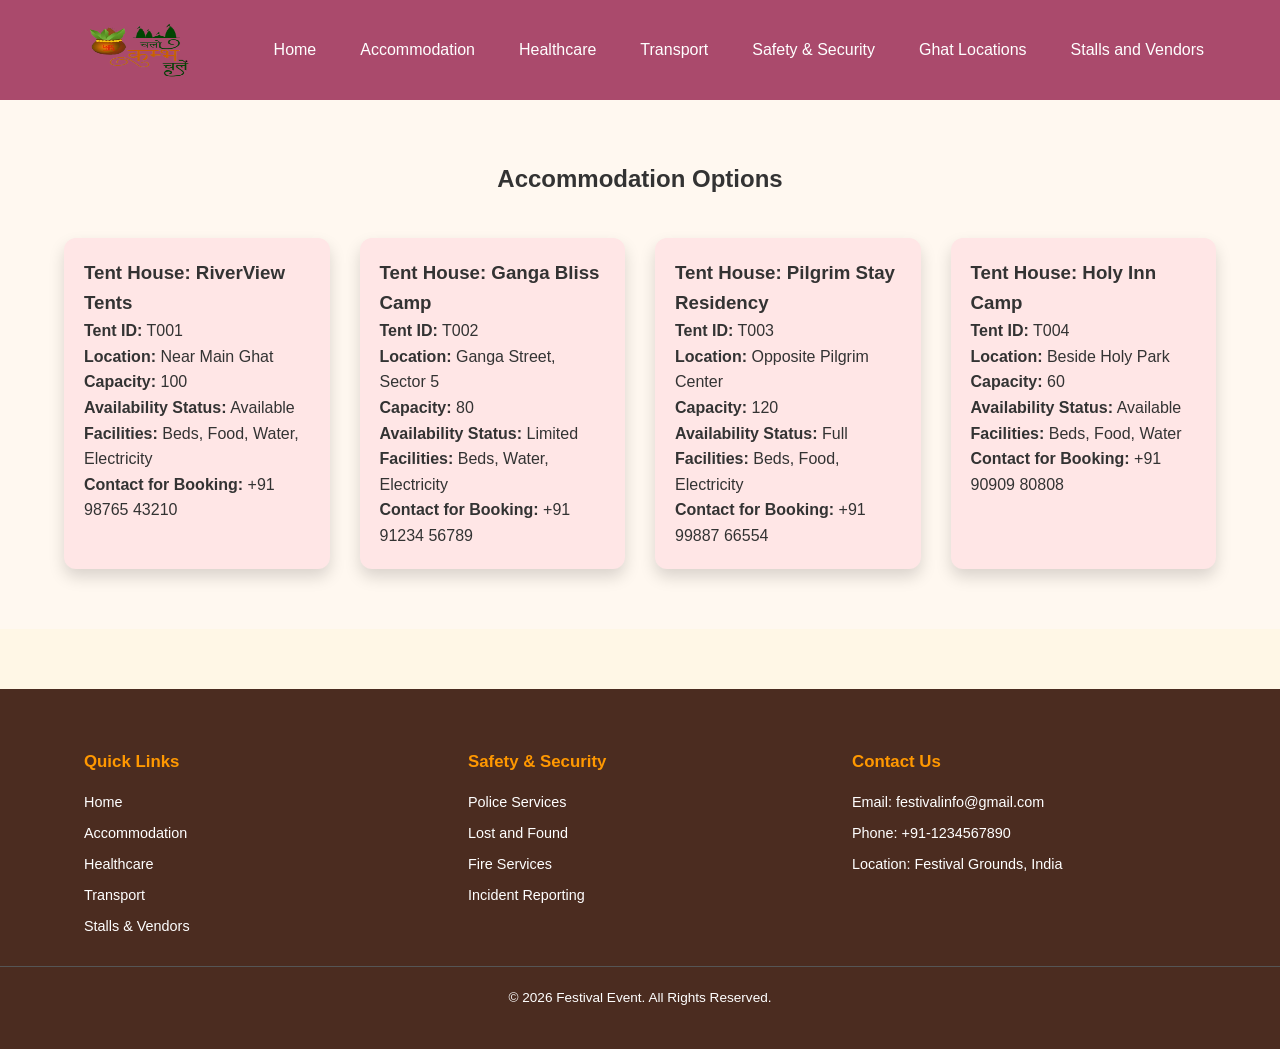
<file: templates/accomodation.html>
<!DOCTYPE html>
<html lang="en">
<head>
  <meta charset="UTF-8">
  <meta name="viewport" content="width=device-width, initial-scale=1">
  <title>Accommodation - Festival Event</title>
  <link rel="stylesheet" href="/static/styles.css">
</head>

<body>

<!-- Navbar -->
<header class="navbar">
  <div class="container nav-container">
    <div class="logo">
      <img src="/static/logo_withoutbg.png" alt="Festival Logo"> 
    </div>
    <nav>
      <ul class="nav-links">
        <li><a href="/index.html">Home</a></li>
        <li><a href="/accomodation.html" class="active">Accommodation</a></li>
        <li><a href="/healthcare.html">Healthcare</a></li>
        <li><a href="/transport.html">Transport</a></li>
        <li class="dropdown">
          <a href="#">Safety & Security</a>
          <ul class="dropdown-content">
            <li><a href="/police.html">Police Services</a></li>
            <li><a href="/lost_found.html">Lost and Found</a></li>
            <li><a href="/fire.html">Fire Services</a></li>
            <li><a href="/incident.html">Incident Reporting</a></li>
          </ul>
        </li>
        <li><a href="/index.html#ghats">Ghat Locations</a></li>
        <li><a href="/stall.html">Stalls and Vendors</a></li>
      </ul>
    </nav>
  </div>
</header>

<!-- Accommodation Section -->
<section class="accommodation-section">
  <div class="container">
    <h2>Accommodation Options</h2>
    <div class="accommodation-grid">

      <div class="accommodation-card">
        <h3 class="tent-title">Tent House: RiverView Tents</h3>
        <p><strong>Tent ID:</strong> T001</p>
        <p><strong>Location:</strong> Near Main Ghat</p>
        <p><strong>Capacity:</strong> 100</p>
        <p><strong>Availability Status:</strong> Available</p>
        <p><strong>Facilities:</strong> Beds, Food, Water, Electricity</p>
        <p><strong>Contact for Booking:</strong> +91 98765 43210</p>
      </div>

      <div class="accommodation-card">
        <h3 class="tent-title">Tent House: Ganga Bliss Camp</h3>
        <p><strong>Tent ID:</strong> T002</p>
        <p><strong>Location:</strong> Ganga Street, Sector 5</p>
        <p><strong>Capacity:</strong> 80</p>
        <p><strong>Availability Status:</strong> Limited</p>
        <p><strong>Facilities:</strong> Beds, Water, Electricity</p>
        <p><strong>Contact for Booking:</strong> +91 91234 56789</p>
      </div>

      <div class="accommodation-card">
        <h3 class="tent-title">Tent House: Pilgrim Stay Residency</h3>
        <p><strong>Tent ID:</strong> T003</p>
        <p><strong>Location:</strong> Opposite Pilgrim Center</p>
        <p><strong>Capacity:</strong> 120</p>
        <p><strong>Availability Status:</strong> Full</p>
        <p><strong>Facilities:</strong> Beds, Food, Electricity</p>
        <p><strong>Contact for Booking:</strong> +91 99887 66554</p>
      </div>

      <div class="accommodation-card">
        <h3 class="tent-title">Tent House: Holy Inn Camp</h3>
        <p><strong>Tent ID:</strong> T004</p>
        <p><strong>Location:</strong> Beside Holy Park</p>
        <p><strong>Capacity:</strong> 60</p>
        <p><strong>Availability Status:</strong> Available</p>
        <p><strong>Facilities:</strong> Beds, Food, Water</p>
        <p><strong>Contact for Booking:</strong> +91 90909 80808</p>
      </div>

    </div>
  </div>
</section>

<!-- Footer -->
<footer class="footer">
  <div class="container footer-container">
    <div class="footer-section">
      <h3>Quick Links</h3>
      <ul>
        <li><a href="/index.html">Home</a></li>
        <li><a href="/accomodation.html">Accommodation</a></li>
        <li><a href="/healthcare.html">Healthcare</a></li>
        <li><a href="/transport.html">Transport</a></li>
        <li><a href="/stall.html">Stalls & Vendors</a></li>
      </ul>
    </div>

    <div class="footer-section">
      <h3>Safety & Security</h3>
      <ul>
        <li><a href="/police.html">Police Services</a></li>
        <li><a href="/lost_found.html">Lost and Found</a></li>
        <li><a href="/fire.html">Fire Services</a></li>
        <li><a href="/incident.html">Incident Reporting</a></li>
      </ul>
    </div>

    <div class="footer-section">
      <h3>Contact Us</h3>
      <ul>
        <li>Email: festivalinfo@gmail.com</li>
        <li>Phone: +91-1234567890</li>
        <li>Location: Festival Grounds, India</li>
      </ul>
    </div>
  </div>

  <div class="footer-bottom">
    <p>&copy; 2026 Festival Event. All Rights Reserved.</p>
  </div>
</footer>

</body>
</html>
</file>
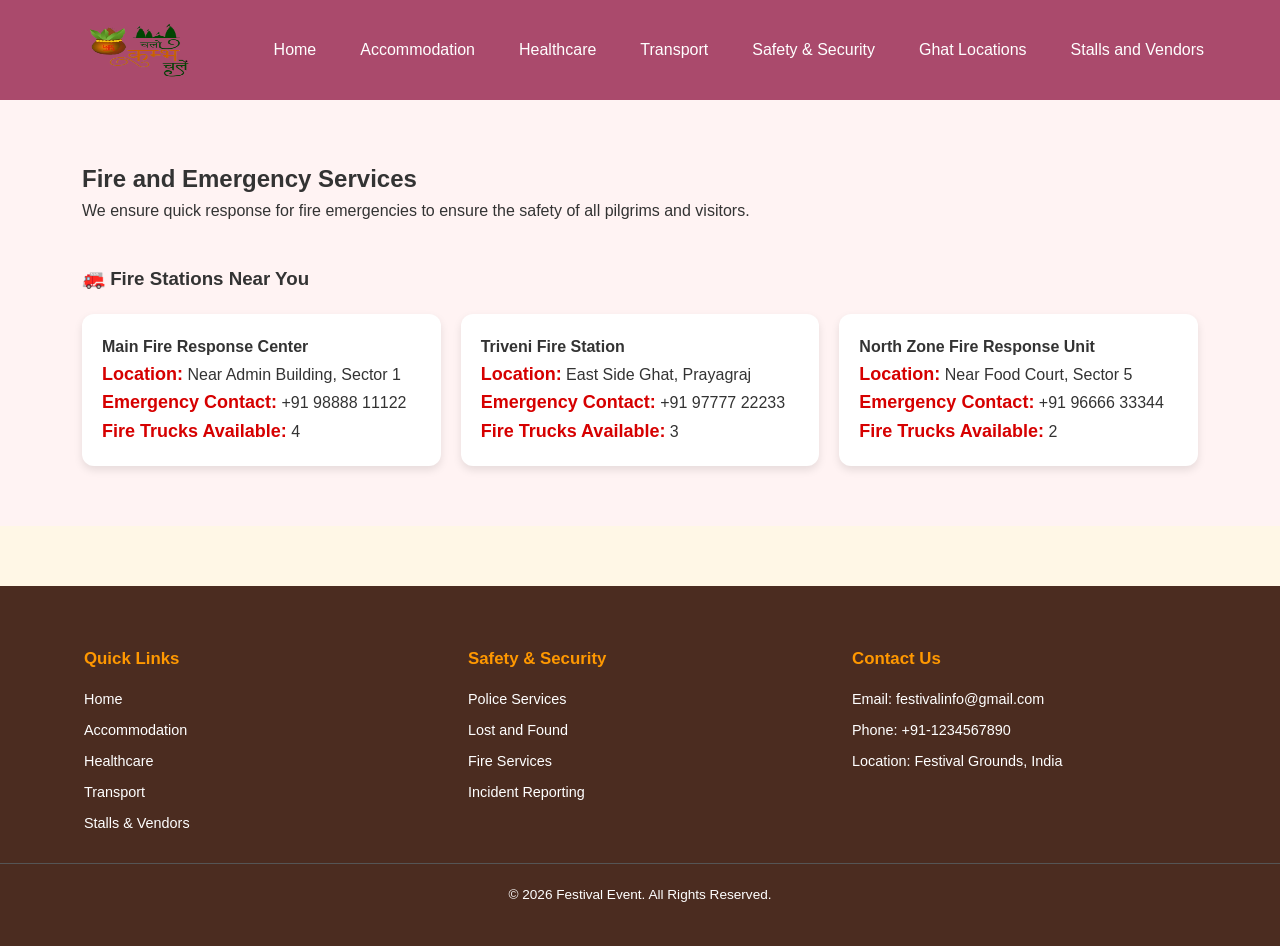
<file: templates/fire.html>
<!DOCTYPE html>
<html lang="en">
<head>
  <meta charset="UTF-8">
  <meta name="viewport" content="width=device-width, initial-scale=1">
  <title>Fire and Emergency Services</title>
  <link rel="stylesheet" href="/static/styles.css">
</head>

<body>

<!-- Navbar -->
<header class="navbar">
  <div class="container nav-container">
    <div class="logo">
      <img src="/static/logo_withoutbg.png" alt="Festival Logo"> 
    </div>
    <nav>
      <ul class="nav-links">
        <li><a href="/index.html">Home</a></li>
        <li><a href="/accomodation.html">Accommodation</a></li>
        <li><a href="/healthcare.html">Healthcare</a></li>
        <li><a href="/transport.html">Transport</a></li>
        <li class="dropdown">
          <a href="#">Safety & Security</a>
          <ul class="dropdown-content">
            <li><a href="/police.html">Police Services</a></li>
            <li><a href="/lost_found.html">Lost and Found</a></li>
            <li><a href="/fire.html" class="active">Fire Services</a></li>
            <li><a href="/incident.html">Incident Reporting</a></li>
          </ul>
        </li>
        <li><a href="/index.html#ghats">Ghat Locations</a></li>
        <li><a href="/stall.html">Stalls and Vendors</a></li>
      </ul>
    </nav>
  </div>
</header>

<!-- Fire Services Section -->
<section class="fire-services-section">
  <div class="container">
    <h2>Fire and Emergency Services</h2>
    <p>We ensure quick response for fire emergencies to ensure the safety of all pilgrims and visitors.</p>

    <div class="booth-section">
      <h3>🚒 Fire Stations Near You</h3>
      <div class="booth-grid">

        <div class="booth-card">
          <h4>Main Fire Response Center</h4>
          <p><strong>Location:</strong> Near Admin Building, Sector 1</p>
          <p><strong>Emergency Contact:</strong> +91 98888 11122</p>
          <p><strong>Fire Trucks Available:</strong> 4</p>
        </div>

        <div class="booth-card">
          <h4>Triveni Fire Station</h4>
          <p><strong>Location:</strong> East Side Ghat, Prayagraj</p>
          <p><strong>Emergency Contact:</strong> +91 97777 22233</p>
          <p><strong>Fire Trucks Available:</strong> 3</p>
        </div>

        <div class="booth-card">
          <h4>North Zone Fire Response Unit</h4>
          <p><strong>Location:</strong> Near Food Court, Sector 5</p>
          <p><strong>Emergency Contact:</strong> +91 96666 33344</p>
          <p><strong>Fire Trucks Available:</strong> 2</p>
        </div>

      </div>
    </div>

  </div>
</section>

<!-- Footer -->
<footer class="footer">
  <div class="container footer-container">
    <div class="footer-section">
      <h3>Quick Links</h3>
      <ul>
        <li><a href="/index.html">Home</a></li>
        <li><a href="/accomodation.html">Accommodation</a></li>
        <li><a href="/healthcare.html">Healthcare</a></li>
        <li><a href="/transport.html">Transport</a></li>
        <li><a href="/stall.html">Stalls & Vendors</a></li>
      </ul>
    </div>

    <div class="footer-section">
      <h3>Safety & Security</h3>
      <ul>
        <li><a href="/police.html">Police Services</a></li>
        <li><a href="/lost_found.html">Lost and Found</a></li>
        <li><a href="/fire.html">Fire Services</a></li>
        <li><a href="/incident.html">Incident Reporting</a></li>
      </ul>
    </div>

    <div class="footer-section">
      <h3>Contact Us</h3>
      <ul>
        <li>Email: festivalinfo@gmail.com</li>
        <li>Phone: +91-1234567890</li>
        <li>Location: Festival Grounds, India</li>
      </ul>
    </div>
  </div>

  <div class="footer-bottom">
    <p>&copy; 2026 Festival Event. All Rights Reserved.</p>
  </div>
</footer>

</body>
</html>
</file>
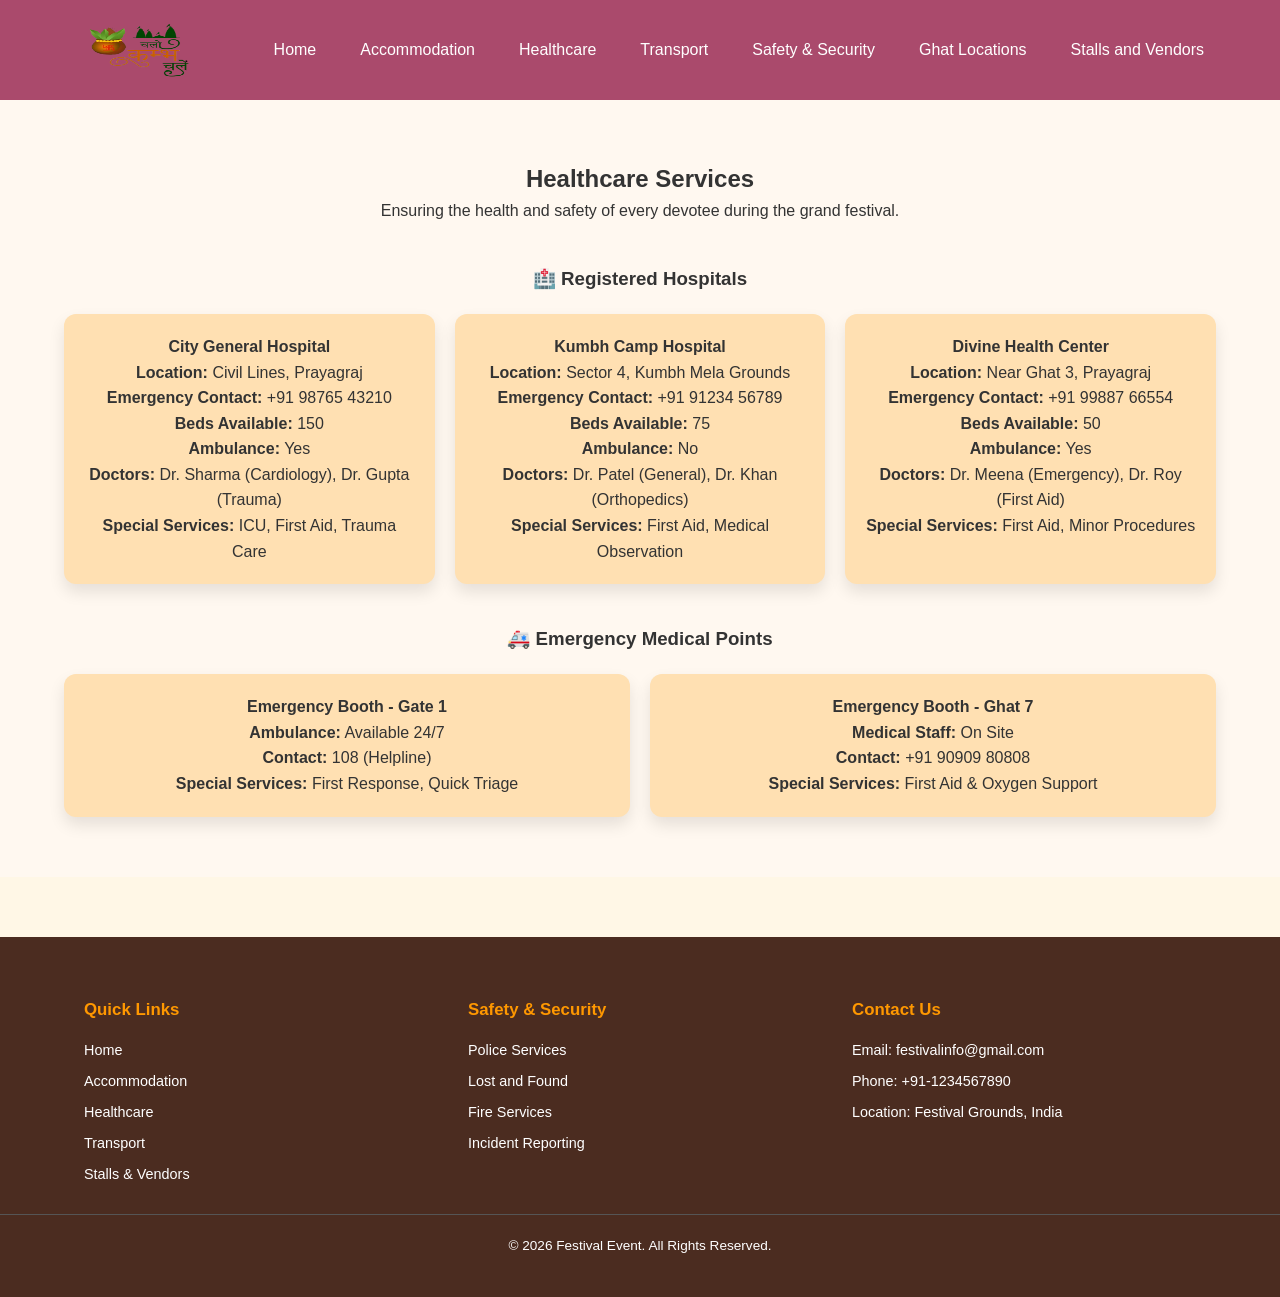
<file: templates/healthcare.html>
<!DOCTYPE html>
<html lang="en">
<head>
  <meta charset="UTF-8">
  <meta name="viewport" content="width=device-width, initial-scale=1">
  <title>Healthcare Services - Festival Event</title>
  <link rel="stylesheet" href="/static/styles.css">
</head>

<body>

<!-- Navbar -->
<header class="navbar">
  <div class="container nav-container">
    <div class="logo">
      <img src="/static/logo_withoutbg.png" alt="Festival Logo"> 
    </div>
    <nav>
      <ul class="nav-links">
        <li><a href="/index.html">Home</a></li>
        <li><a href="/accomodation.html">Accommodation</a></li>
        <li><a href="/healthcare.html" class="active">Healthcare</a></li>
        <li><a href="/transport.html">Transport</a></li>
        <li class="dropdown">
          <a href="#">Safety & Security</a>
          <ul class="dropdown-content">
            <li><a href="/police.html">Police Services</a></li>
            <li><a href="/lost_found.html">Lost and Found</a></li>
            <li><a href="/fire.html">Fire Services</a></li>
            <li><a href="/incident.html">Incident Reporting</a></li>
          </ul>
        </li>
        <li><a href="/index.html#ghats">Ghat Locations</a></li>
        <li><a href="/stall.html">Stalls and Vendors</a></li>
      </ul>
    </nav>
  </div>
</header>

<!-- Healthcare Section -->
<section class="healthcare-section">
  <div class="container">
    <h2>Healthcare Services</h2>
    <p>Ensuring the health and safety of every devotee during the grand festival.</p>

    <div class="healthcare-category">
      <h3>🏥 Registered Hospitals</h3>
      <div class="healthcare-grid">

        <div class="healthcare-card">
          <h4>City General Hospital</h4>
          <p><strong>Location:</strong> Civil Lines, Prayagraj</p>
          <p><strong>Emergency Contact:</strong> +91 98765 43210</p>
          <p><strong>Beds Available:</strong> 150</p>
          <p><strong>Ambulance:</strong> Yes</p>
          <p><strong>Doctors:</strong> Dr. Sharma (Cardiology), Dr. Gupta (Trauma)</p>
          <p><strong>Special Services:</strong> ICU, First Aid, Trauma Care</p>
        </div>

        <div class="healthcare-card">
          <h4>Kumbh Camp Hospital</h4>
          <p><strong>Location:</strong> Sector 4, Kumbh Mela Grounds</p>
          <p><strong>Emergency Contact:</strong> +91 91234 56789</p>
          <p><strong>Beds Available:</strong> 75</p>
          <p><strong>Ambulance:</strong> No</p>
          <p><strong>Doctors:</strong> Dr. Patel (General), Dr. Khan (Orthopedics)</p>
          <p><strong>Special Services:</strong> First Aid, Medical Observation</p>
        </div>

        <div class="healthcare-card">
          <h4>Divine Health Center</h4>
          <p><strong>Location:</strong> Near Ghat 3, Prayagraj</p>
          <p><strong>Emergency Contact:</strong> +91 99887 66554</p>
          <p><strong>Beds Available:</strong> 50</p>
          <p><strong>Ambulance:</strong> Yes</p>
          <p><strong>Doctors:</strong> Dr. Meena (Emergency), Dr. Roy (First Aid)</p>
          <p><strong>Special Services:</strong> First Aid, Minor Procedures</p>
        </div>

      </div>
    </div>

    <div class="healthcare-category">
      <h3>🚑 Emergency Medical Points</h3>
      <div class="healthcare-grid">

        <div class="healthcare-card">
          <h4>Emergency Booth - Gate 1</h4>
          <p><strong>Ambulance:</strong> Available 24/7</p>
          <p><strong>Contact:</strong> 108 (Helpline)</p>
          <p><strong>Special Services:</strong> First Response, Quick Triage</p>
        </div>

        <div class="healthcare-card">
          <h4>Emergency Booth - Ghat 7</h4>
          <p><strong>Medical Staff:</strong> On Site</p>
          <p><strong>Contact:</strong> +91 90909 80808</p>
          <p><strong>Special Services:</strong> First Aid & Oxygen Support</p>
        </div>

      </div>
    </div>

  </div>
</section>

<!-- Footer -->
<footer class="footer">
  <div class="container footer-container">
    <div class="footer-section">
      <h3>Quick Links</h3>
      <ul>
        <li><a href="/index.html">Home</a></li>
        <li><a href="/accomodation.html">Accommodation</a></li>
        <li><a href="/healthcare.html">Healthcare</a></li>
        <li><a href="/transport.html">Transport</a></li>
        <li><a href="/stall.html">Stalls & Vendors</a></li>
      </ul>
    </div>

    <div class="footer-section">
      <h3>Safety & Security</h3>
      <ul>
        <li><a href="/police.html">Police Services</a></li>
        <li><a href="/lost_found.html">Lost and Found</a></li>
        <li><a href="/fire.html">Fire Services</a></li>
        <li><a href="/incident.html">Incident Reporting</a></li>
      </ul>
    </div>

    <div class="footer-section">
      <h3>Contact Us</h3>
      <ul>
        <li>Email: festivalinfo@gmail.com</li>
        <li>Phone: +91-1234567890</li>
        <li>Location: Festival Grounds, India</li>
      </ul>
    </div>
  </div>

  <div class="footer-bottom">
    <p>&copy; 2026 Festival Event. All Rights Reserved.</p>
  </div>
</footer>

</body>
</html>
</file>
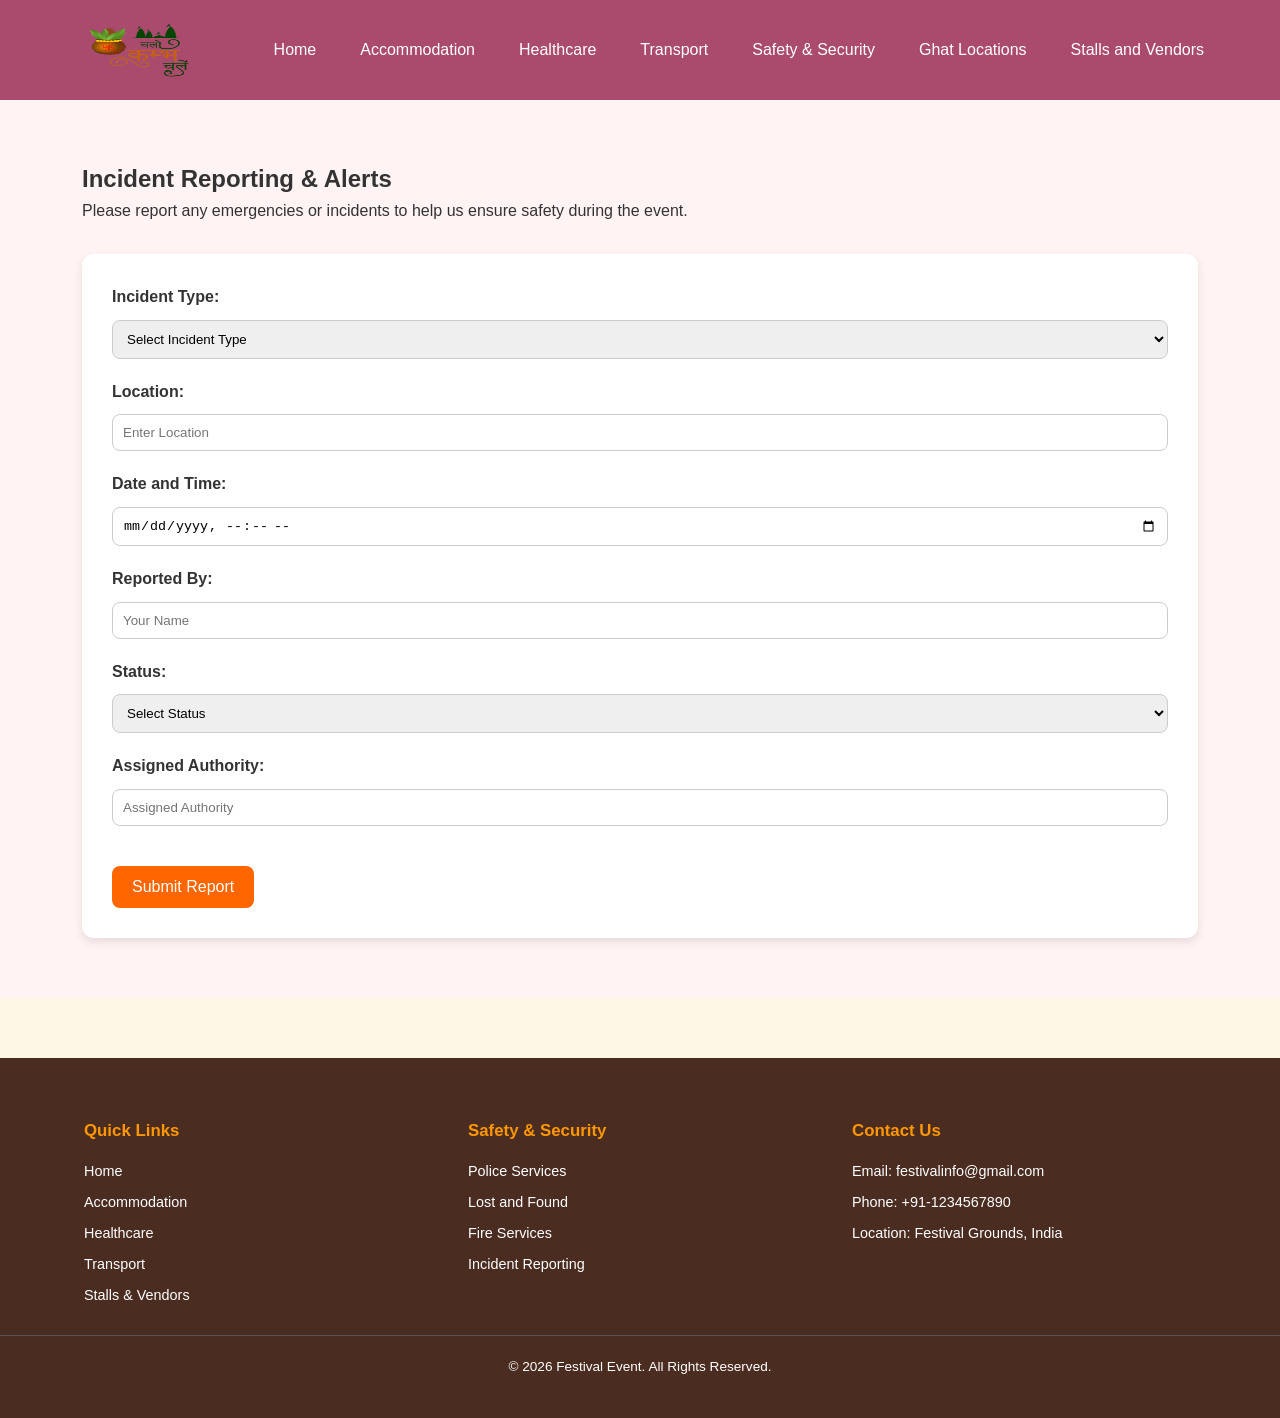
<file: templates/incident.html>
<!DOCTYPE html>
<html lang="en">
<head>
  <meta charset="UTF-8">
  <meta name="viewport" content="width=device-width, initial-scale=1">
  <title>Incident Reporting & Alerts</title>
  <link rel="stylesheet" href="/static/styles.css">
</head>

<body>

<!-- Navbar -->
<header class="navbar">
  <div class="container nav-container">
    <div class="logo">
      <img src="/static/logo_withoutbg.png" alt="Festival Logo"> 
    </div>
    <nav>
      <ul class="nav-links">
        <li><a href="/index.html">Home</a></li>
        <li><a href="/accomodation.html">Accommodation</a></li>
        <li><a href="/healthcare.html">Healthcare</a></li>
        <li><a href="/transport.html">Transport</a></li>
        <li class="dropdown">
          <a href="#">Safety & Security</a>
          <ul class="dropdown-content">
            <li><a href="/police.html">Police Services</a></li>
            <li><a href="/lost_found.html">Lost and Found</a></li>
            <li><a href="/fire.html">Fire Services</a></li>
            <li><a href="/incident.html" class="active">Incident Reporting</a></li>
          </ul>
        </li>
        <li><a href="/index.html#ghats">Ghat Locations</a></li>
        <li><a href="/stall.html">Stalls and Vendors</a></li>
      </ul>
    </nav>
  </div>
</header>

<!-- Incident Reporting Section -->
<section class="incident-section">
  <div class="container">
    <h2>Incident Reporting & Alerts</h2>
    <p>Please report any emergencies or incidents to help us ensure safety during the event.</p>

    <form class="incident-form">
      <div class="form-group">
        <label for="incidentType">Incident Type:</label>
        <select id="incidentType" required>
          <option value="">Select Incident Type</option>
          <option value="Medical">Medical</option>
          <option value="Fire">Fire</option>
          <option value="Lost Person">Lost Person</option>
          <option value="Theft">Theft</option>
          <option value="Other">Other</option>
        </select>
      </div>

      <div class="form-group">
        <label for="location">Location:</label>
        <input type="text" id="location" placeholder="Enter Location" required>
      </div>

      <div class="form-group">
        <label for="dateTime">Date and Time:</label>
        <input type="datetime-local" id="dateTime" required>
      </div>

      <div class="form-group">
        <label for="reportedBy">Reported By:</label>
        <input type="text" id="reportedBy" placeholder="Your Name" required>
      </div>

      <div class="form-group">
        <label for="status">Status:</label>
        <select id="status" required>
          <option value="">Select Status</option>
          <option value="Resolved">Resolved</option>
          <option value="Pending">Pending</option>
          <option value="Ongoing">Ongoing</option>
        </select>
      </div>

      <div class="form-group">
        <label for="assignedAuthority">Assigned Authority:</label>
        <input type="text" id="assignedAuthority" placeholder="Assigned Authority" required>
      </div>

      <button type="submit" class="btn-submit">Submit Report</button>
    </form>
  </div>
</section>

<!-- Footer -->
<footer class="footer">
  <div class="container footer-container">
    <div class="footer-section">
      <h3>Quick Links</h3>
      <ul>
        <li><a href="/index.html">Home</a></li>
        <li><a href="/accomodation.html">Accommodation</a></li>
        <li><a href="/healthcare.html">Healthcare</a></li>
        <li><a href="/transport.html">Transport</a></li>
        <li><a href="/stall.html">Stalls & Vendors</a></li>
      </ul>
    </div>

    <div class="footer-section">
      <h3>Safety & Security</h3>
      <ul>
        <li><a href="/police.html">Police Services</a></li>
        <li><a href="/lost_found.html">Lost and Found</a></li>
        <li><a href="/fire.html">Fire Services</a></li>
        <li><a href="/incident.html">Incident Reporting</a></li>
      </ul>
    </div>

    <div class="footer-section">
      <h3>Contact Us</h3>
      <ul>
        <li>Email: festivalinfo@gmail.com</li>
        <li>Phone: +91-1234567890</li>
        <li>Location: Festival Grounds, India</li>
      </ul>
    </div>
  </div>

  <div class="footer-bottom">
    <p>&copy; 2026 Festival Event. All Rights Reserved.</p>
  </div>
</footer>

<script src="/static/script.js"></script>

</body>
</html>
</file>
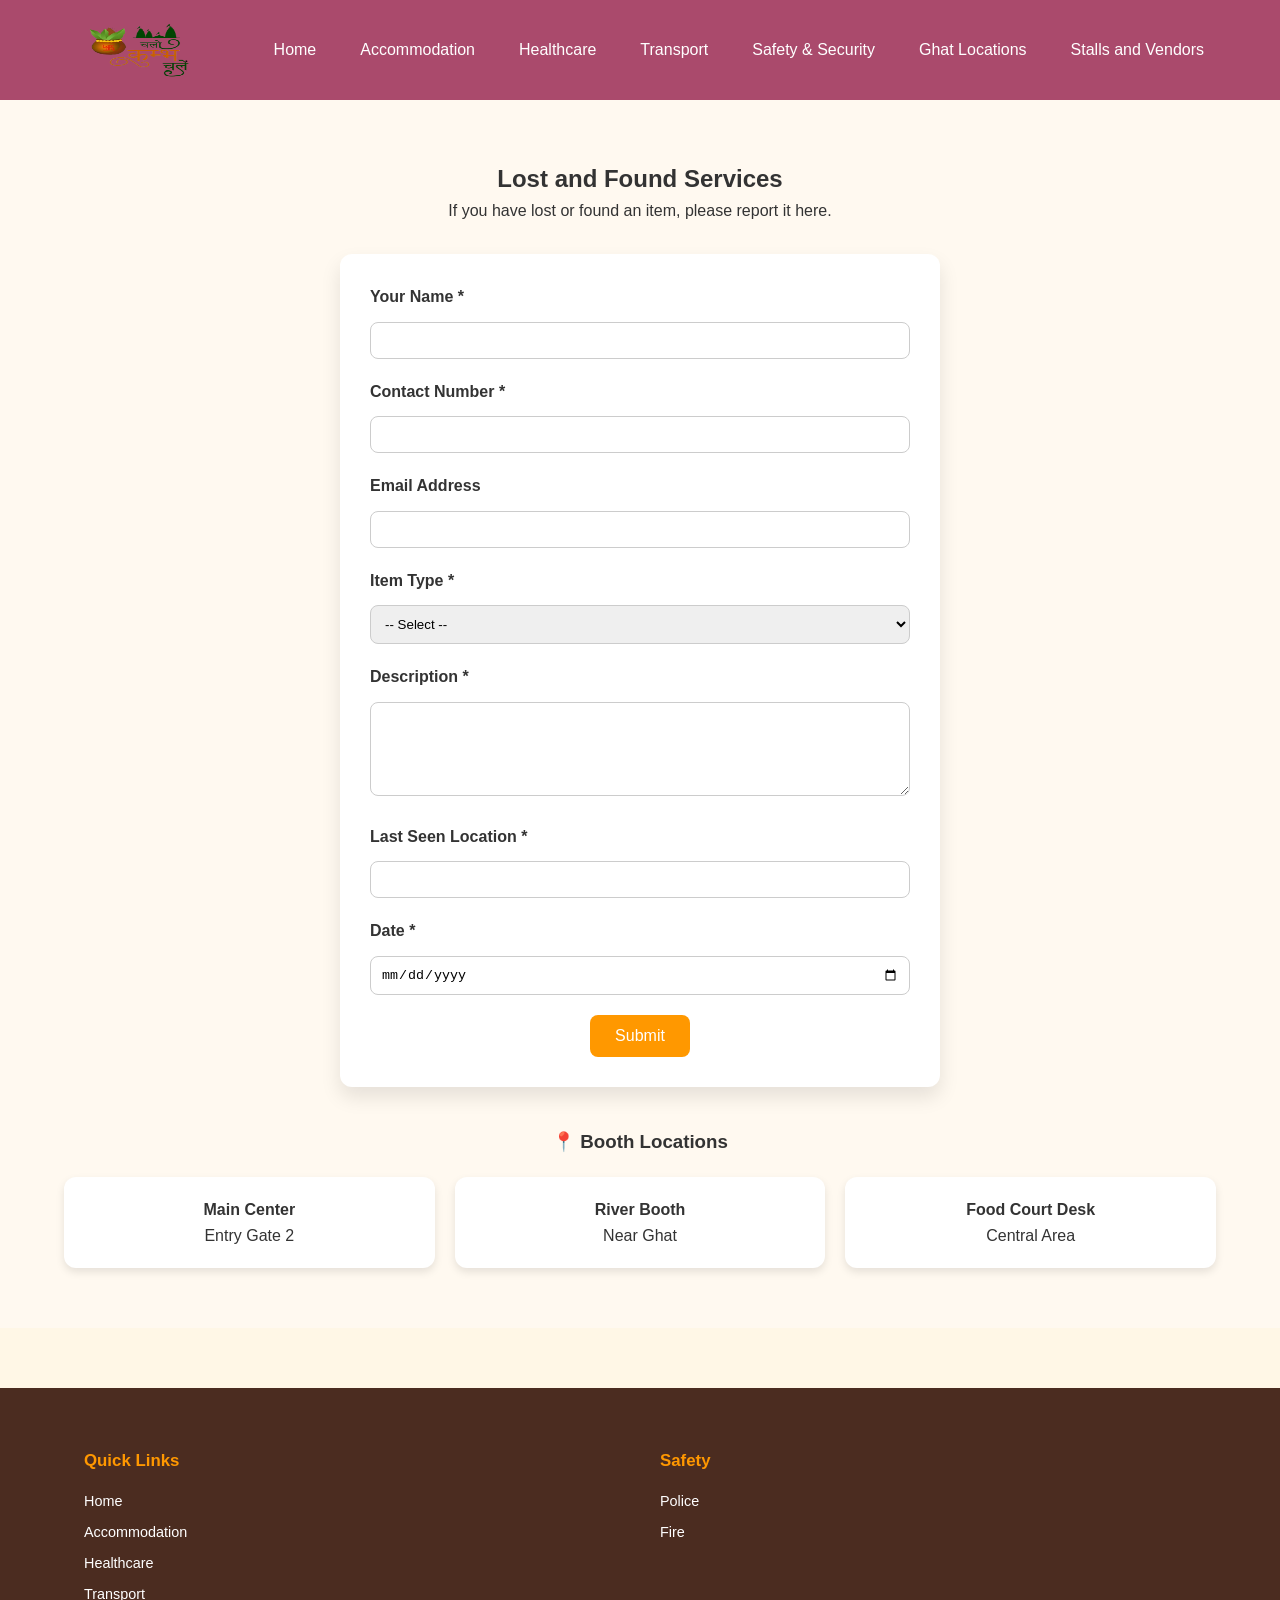
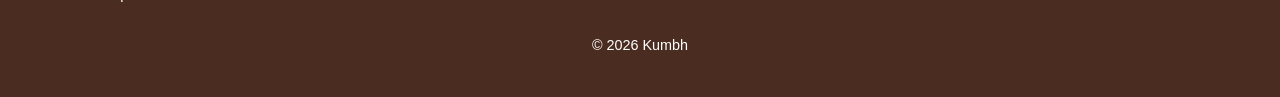
<file: templates/lost_found.html>
<!DOCTYPE html>
<html lang="en">
<head>
  <meta charset="UTF-8">
  <meta name="viewport" content="width=device-width, initial-scale=1">
  <title>Lost and Found - Festival Event</title>
  <link rel="stylesheet" href="/static/styles.css">
</head>

<body>

<!-- Navbar -->
<header class="navbar">
  <div class="container nav-container">
    <div class="logo">
      <img src="/static/logo_withoutbg.png" alt="Festival Logo"> 
    </div>
    <nav>
      <ul class="nav-links">
        <li><a href="/index.html">Home</a></li>
        <li><a href="/accomodation.html">Accommodation</a></li>
        <li><a href="/healthcare.html">Healthcare</a></li>
        <li><a href="/transport.html">Transport</a></li>
        <li class="dropdown">
          <a href="#">Safety & Security</a>
          <ul class="dropdown-content">
            <li><a href="/police.html">Police Services</a></li>
            <li><a href="/lost_found.html" class="active">Lost and Found</a></li>
            <li><a href="/fire.html">Fire Services</a></li>
            <li><a href="/incident.html">Incident Reporting</a></li>
          </ul>
        </li>
        <li><a href="/index.html#ghats">Ghat Locations</a></li>
        <li><a href="/stall.html">Stalls and Vendors</a></li>
      </ul>
    </nav>
  </div>
</header>

<!-- Lost and Found Section -->
<section class="lost-found-section">
  <div class="container">
    <h2>Lost and Found Services</h2>
    <p>If you have lost or found an item, please report it here.</p>

    <div class="form-container">
      <form action="#" method="POST" class="lost-found-form">

        <div class="form-group">
          <label>Your Name *</label>
          <input type="text" required>
        </div>

        <div class="form-group">
          <label>Contact Number *</label>
          <input type="text" required>
        </div>

        <div class="form-group">
          <label>Email Address</label>
          <input type="email">
        </div>

        <div class="form-group">
          <label>Item Type *</label>
          <select required>
            <option value="">-- Select --</option>
            <option>Lost</option>
            <option>Found</option>
          </select>
        </div>

        <div class="form-group">
          <label>Description *</label>
          <textarea rows="4" required></textarea>
        </div>

        <div class="form-group">
          <label>Last Seen Location *</label>
          <input type="text" required>
        </div>

        <div class="form-group">
          <label>Date *</label>
          <input type="date" required>
        </div>

        <button type="submit" class="btn-primary">Submit</button>

      </form>
    </div>

    <div class="booth-section">
      <h3>📍 Booth Locations</h3>
      <div class="booth-grid">

        <div class="booth-card">
          <h4>Main Center</h4>
          <p>Entry Gate 2</p>
        </div>

        <div class="booth-card">
          <h4>River Booth</h4>
          <p>Near Ghat</p>
        </div>

        <div class="booth-card">
          <h4>Food Court Desk</h4>
          <p>Central Area</p>
        </div>

      </div>
    </div>

  </div>
</section>

<!-- Footer -->
<footer class="footer">
  <div class="container footer-container">

    <div class="footer-section">
      <h3>Quick Links</h3>
      <ul>
        <li><a href="/index.html">Home</a></li>
        <li><a href="/accomodation.html">Accommodation</a></li>
        <li><a href="/healthcare.html">Healthcare</a></li>
        <li><a href="/transport.html">Transport</a></li>
      </ul>
    </div>

    <div class="footer-section">
      <h3>Safety</h3>
      <ul>
        <li><a href="/police.html">Police</a></li>
        <li><a href="/fire.html">Fire</a></li>
      </ul>
    </div>

  </div>

  <p style="text-align:center;">© 2026 Kumbh</p>
</footer>

<script src="/static/script.js"></script>

</body>
</html>
</file>
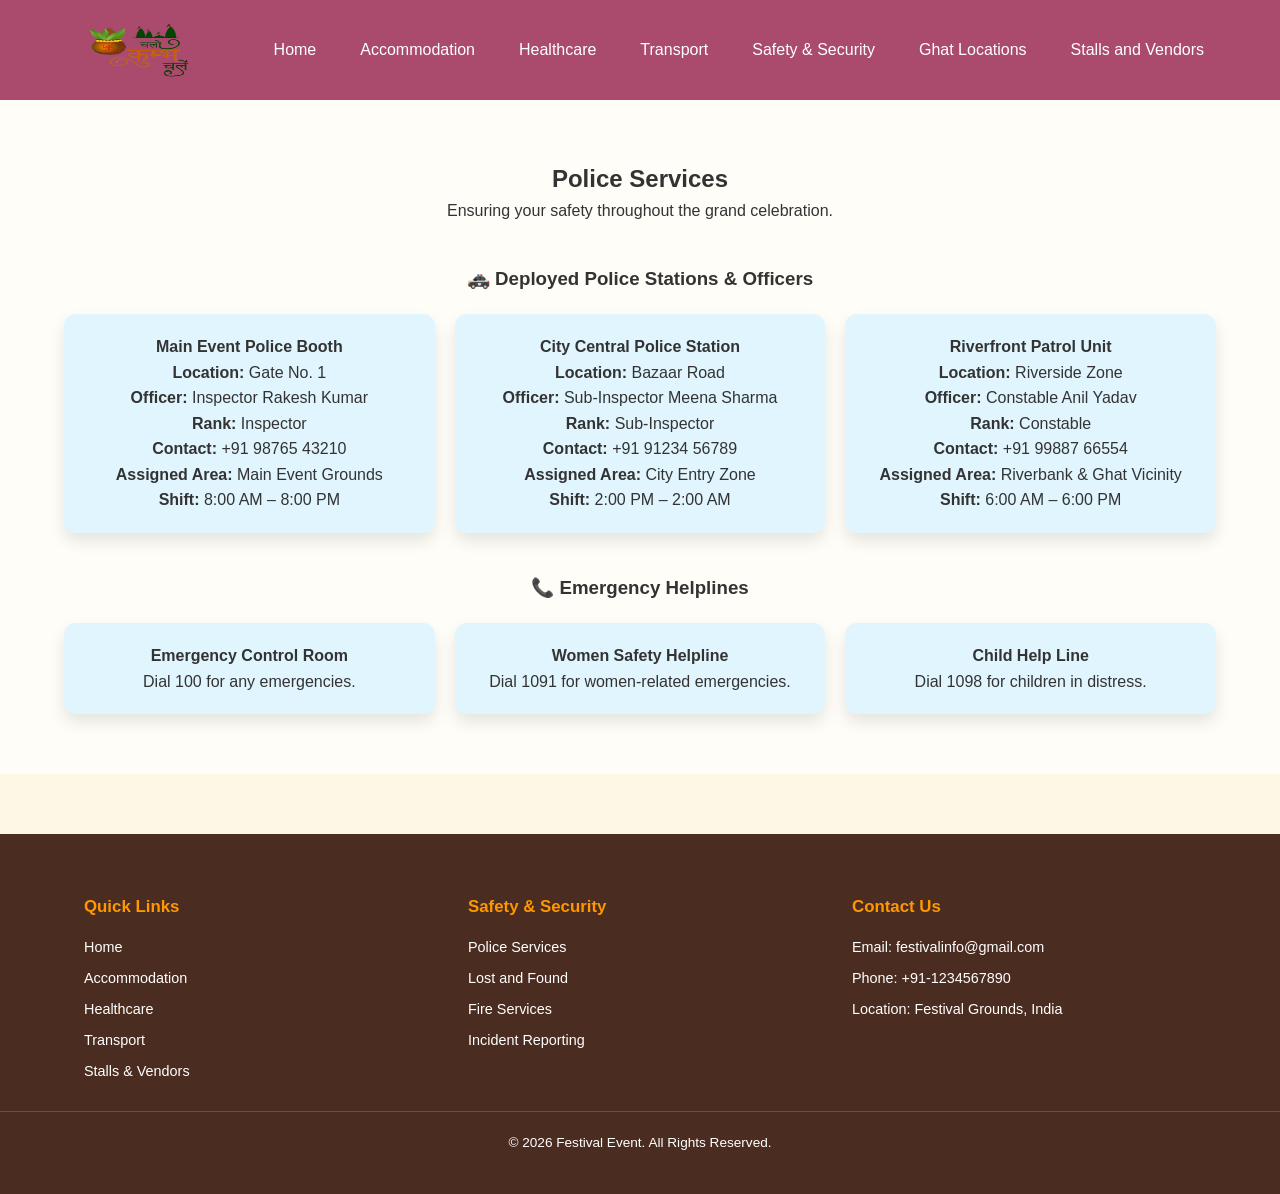
<file: templates/police.html>
<!DOCTYPE html>
<html lang="en">
<head>
  <meta charset="UTF-8">
  <meta name="viewport" content="width=device-width, initial-scale=1">
  <title>Police Services - Festival Event</title>
  <link rel="stylesheet" href="/static/styles.css">
</head>

<body>

<!-- Navbar -->
<header class="navbar">
  <div class="container nav-container">
    <div class="logo">
      <img src="/static/logo_withoutbg.png" alt="Festival Logo"> 
    </div>
    <nav>
      <ul class="nav-links">
        <li><a href="/index.html">Home</a></li>
        <li><a href="/accomodation.html">Accommodation</a></li>
        <li><a href="/healthcare.html">Healthcare</a></li>
        <li><a href="/transport.html">Transport</a></li>
        <li class="dropdown">
          <a href="#">Safety & Security</a>
          <ul class="dropdown-content">
            <li><a href="/police.html" class="active">Police Services</a></li>
            <li><a href="/lost_found.html">Lost and Found</a></li>
            <li><a href="/fire.html">Fire Services</a></li>
            <li><a href="/incident.html">Incident Reporting</a></li>
          </ul>
        </li>
        <li><a href="/index.html#ghats">Ghat Locations</a></li>
        <li><a href="/stall.html">Stalls and Vendors</a></li>
      </ul>
    </nav>
  </div>
</header>

<!-- Police Services Section -->
<section class="police-section">
  <div class="container">
    <h2>Police Services</h2>
    <p>Ensuring your safety throughout the grand celebration.</p>

    <div class="police-category">
      <h3>🚓 Deployed Police Stations & Officers</h3>
      <div class="police-grid">

        <div class="police-card">
          <h4>Main Event Police Booth</h4>
          <p><strong>Location:</strong> Gate No. 1</p>
          <p><strong>Officer:</strong> Inspector Rakesh Kumar</p>
          <p><strong>Rank:</strong> Inspector</p>
          <p><strong>Contact:</strong> +91 98765 43210</p>
          <p><strong>Assigned Area:</strong> Main Event Grounds</p>
          <p><strong>Shift:</strong> 8:00 AM – 8:00 PM</p>
        </div>

        <div class="police-card">
          <h4>City Central Police Station</h4>
          <p><strong>Location:</strong> Bazaar Road</p>
          <p><strong>Officer:</strong> Sub-Inspector Meena Sharma</p>
          <p><strong>Rank:</strong> Sub-Inspector</p>
          <p><strong>Contact:</strong> +91 91234 56789</p>
          <p><strong>Assigned Area:</strong> City Entry Zone</p>
          <p><strong>Shift:</strong> 2:00 PM – 2:00 AM</p>
        </div>

        <div class="police-card">
          <h4>Riverfront Patrol Unit</h4>
          <p><strong>Location:</strong> Riverside Zone</p>
          <p><strong>Officer:</strong> Constable Anil Yadav</p>
          <p><strong>Rank:</strong> Constable</p>
          <p><strong>Contact:</strong> +91 99887 66554</p>
          <p><strong>Assigned Area:</strong> Riverbank & Ghat Vicinity</p>
          <p><strong>Shift:</strong> 6:00 AM – 6:00 PM</p>
        </div>

      </div>
    </div>

    <div class="police-category">
      <h3>📞 Emergency Helplines</h3>
      <div class="police-grid">

        <div class="police-card">
          <h4>Emergency Control Room</h4>
          <p>Dial 100 for any emergencies.</p>
        </div>

        <div class="police-card">
          <h4>Women Safety Helpline</h4>
          <p>Dial 1091 for women-related emergencies.</p>
        </div>

        <div class="police-card">
          <h4>Child Help Line</h4>
          <p>Dial 1098 for children in distress.</p>
        </div>

      </div>
    </div>
  </div>
</section>

<!-- Footer -->
<footer class="footer">
  <div class="container footer-container">
    <div class="footer-section">
      <h3>Quick Links</h3>
      <ul>
        <li><a href="/index.html">Home</a></li>
        <li><a href="/accomodation.html">Accommodation</a></li>
        <li><a href="/healthcare.html">Healthcare</a></li>
        <li><a href="/transport.html">Transport</a></li>
        <li><a href="/stall.html">Stalls & Vendors</a></li>
      </ul>
    </div>

    <div class="footer-section">
      <h3>Safety & Security</h3>
      <ul>
        <li><a href="/police.html">Police Services</a></li>
        <li><a href="/lost_found.html">Lost and Found</a></li>
        <li><a href="/fire.html">Fire Services</a></li>
        <li><a href="/incident.html">Incident Reporting</a></li>
      </ul>
    </div>

    <div class="footer-section">
      <h3>Contact Us</h3>
      <ul>
        <li>Email: festivalinfo@gmail.com</li>
        <li>Phone: +91-1234567890</li>
        <li>Location: Festival Grounds, India</li>
      </ul>
    </div>
  </div>

  <div class="footer-bottom">
    <p>&copy; 2026 Festival Event. All Rights Reserved.</p>
  </div>
</footer>

</body>
</html>
</file>
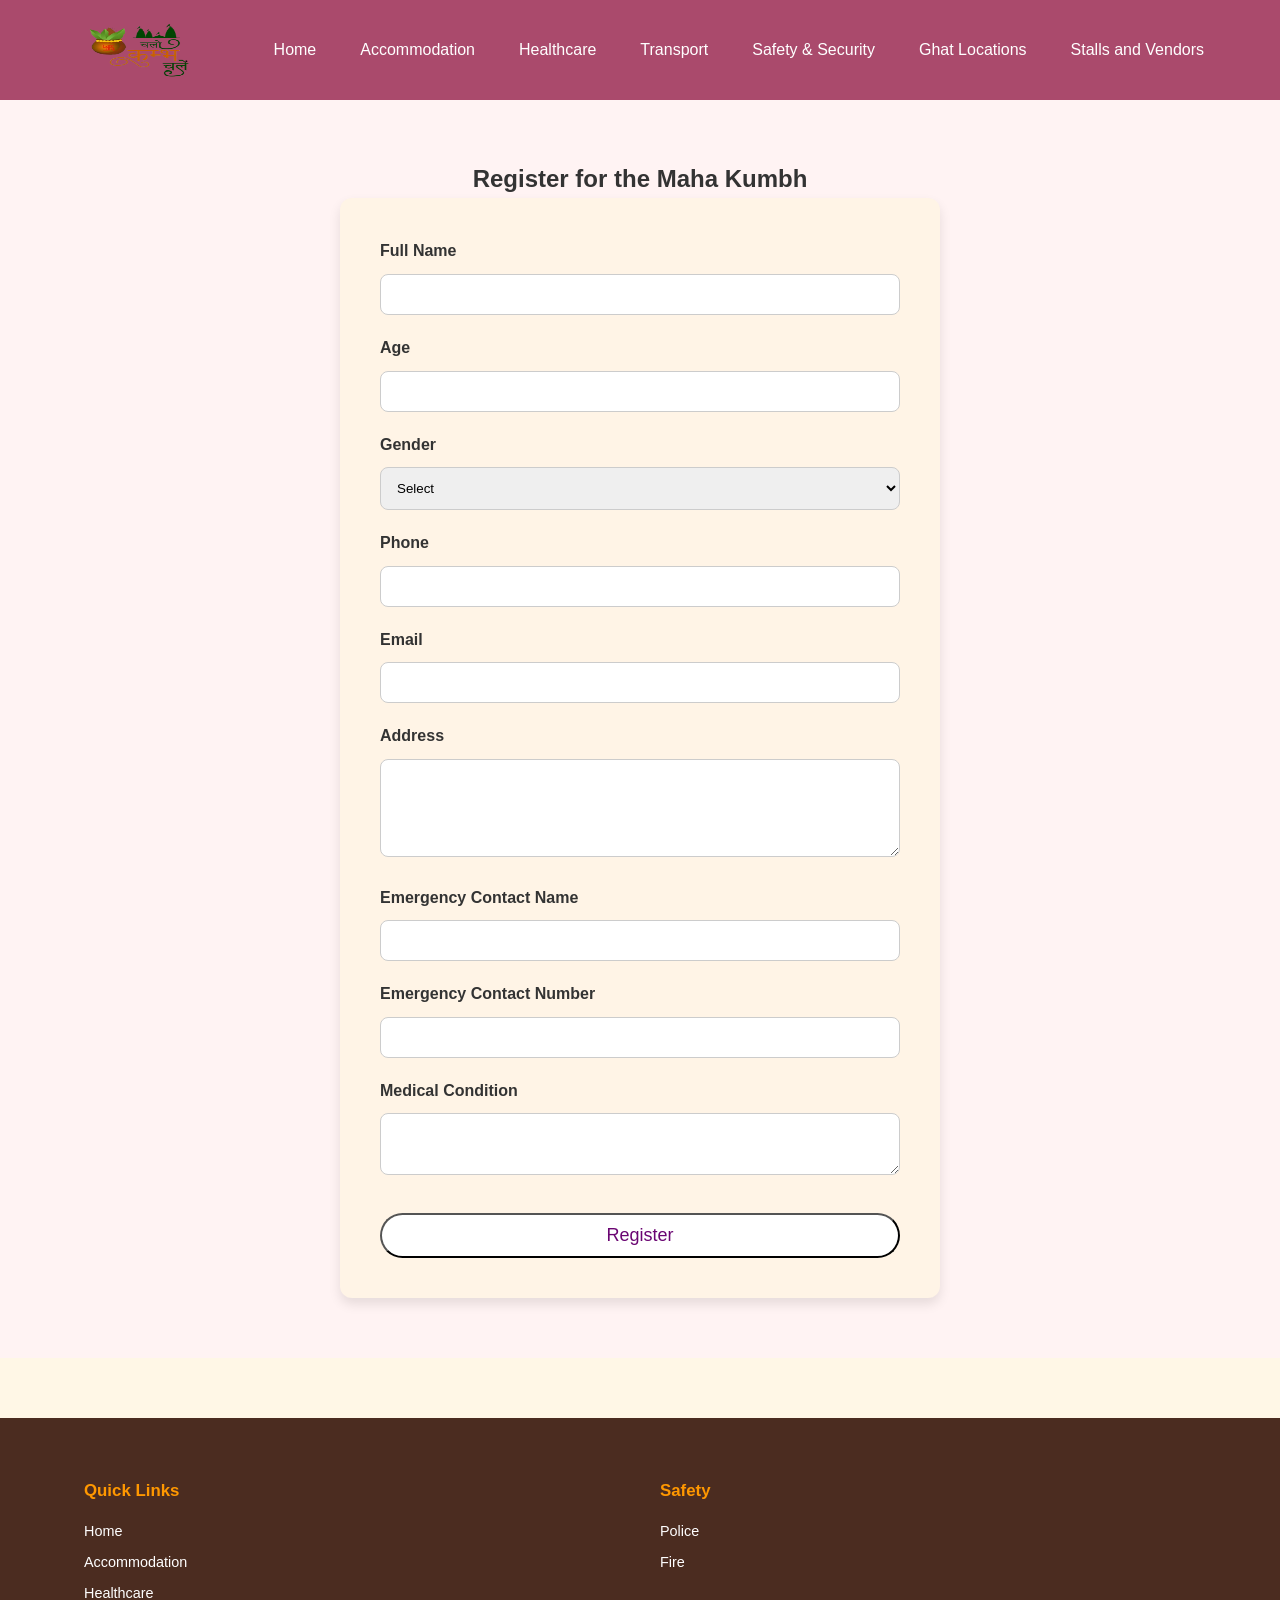
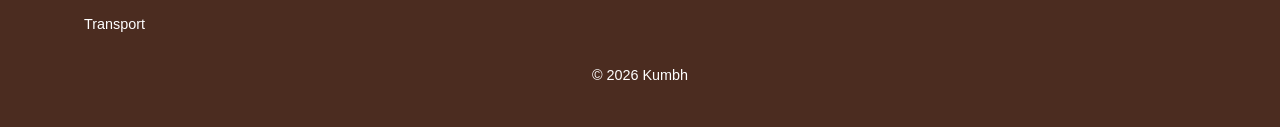
<file: templates/register.html>
<!DOCTYPE html>
<html lang="en">
<head>
  <meta charset="UTF-8">
  <meta name="viewport" content="width=device-width, initial-scale=1">
  <title>Register - Festival Event</title>
  <link rel="stylesheet" href="/static/styles.css">
</head>

<body>

<!-- Navbar -->
<header class="navbar">
  <div class="container nav-container">
    <div class="logo">
      <img src="/static/logo_withoutbg.png" alt="Festival Logo"> 
    </div>
    <nav>
      <ul class="nav-links">
        <li><a href="/index.html">Home</a></li>
        <li><a href="/accomodation.html">Accommodation</a></li>
        <li><a href="/healthcare.html">Healthcare</a></li>
        <li><a href="/transport.html">Transport</a></li>
        <li class="dropdown">
          <a href="#">Safety & Security</a>
          <ul class="dropdown-content">
            <li><a href="/police.html">Police Services</a></li>
            <li><a href="/lost_found.html">Lost and Found</a></li>
            <li><a href="/fire.html">Fire Services</a></li>
            <li><a href="/incident.html">Incident Reporting</a></li>
          </ul>
        </li>
        <li><a href="/index.html#ghats">Ghat Locations</a></li>
        <li><a href="/stall.html">Stalls and Vendors</a></li>
      </ul>
    </nav>
  </div>
</header>

<!-- Registration Form -->
<section class="register-section">
  <div class="container">
    <h2>Register for the Maha Kumbh</h2>

    <form class="register-form">

      <div class="form-group">
        <label>Full Name</label>
        <input type="text" required>
      </div>

      <div class="form-group">
        <label>Age</label>
        <input type="number" required>
      </div>

      <div class="form-group">
        <label>Gender</label>
        <select required>
          <option value="">Select</option>
          <option>Male</option>
          <option>Female</option>
          <option>Other</option>
        </select>
      </div>

      <div class="form-group">
        <label>Phone</label>
        <input type="tel" required>
      </div>

      <div class="form-group">
        <label>Email</label>
        <input type="email" required>
      </div>

      <div class="form-group">
        <label>Address</label>
        <textarea rows="4" required></textarea>
      </div>

      <div class="form-group">
        <label>Emergency Contact Name</label>
        <input type="text" required>
      </div>

      <div class="form-group">
        <label>Emergency Contact Number</label>
        <input type="tel" required>
      </div>

      <div class="form-group">
        <label>Medical Condition</label>
        <textarea rows="2"></textarea>
      </div>

      <button type="submit" class="btn">Register</button>

    </form>
  </div>
</section>

<!-- Footer -->
<footer class="footer">
  <div class="container footer-container">

    <div class="footer-section">
      <h3>Quick Links</h3>
      <ul>
        <li><a href="/index.html">Home</a></li>
        <li><a href="/accomodation.html">Accommodation</a></li>
        <li><a href="/healthcare.html">Healthcare</a></li>
        <li><a href="/transport.html">Transport</a></li>
      </ul>
    </div>

    <div class="footer-section">
      <h3>Safety</h3>
      <ul>
        <li><a href="/police.html">Police</a></li>
        <li><a href="/fire.html">Fire</a></li>
      </ul>
    </div>

  </div>

  <p style="text-align:center;">© 2026 Kumbh</p>
</footer>

<script src="/static/script.js"></script>

</body>
</html>
</file>
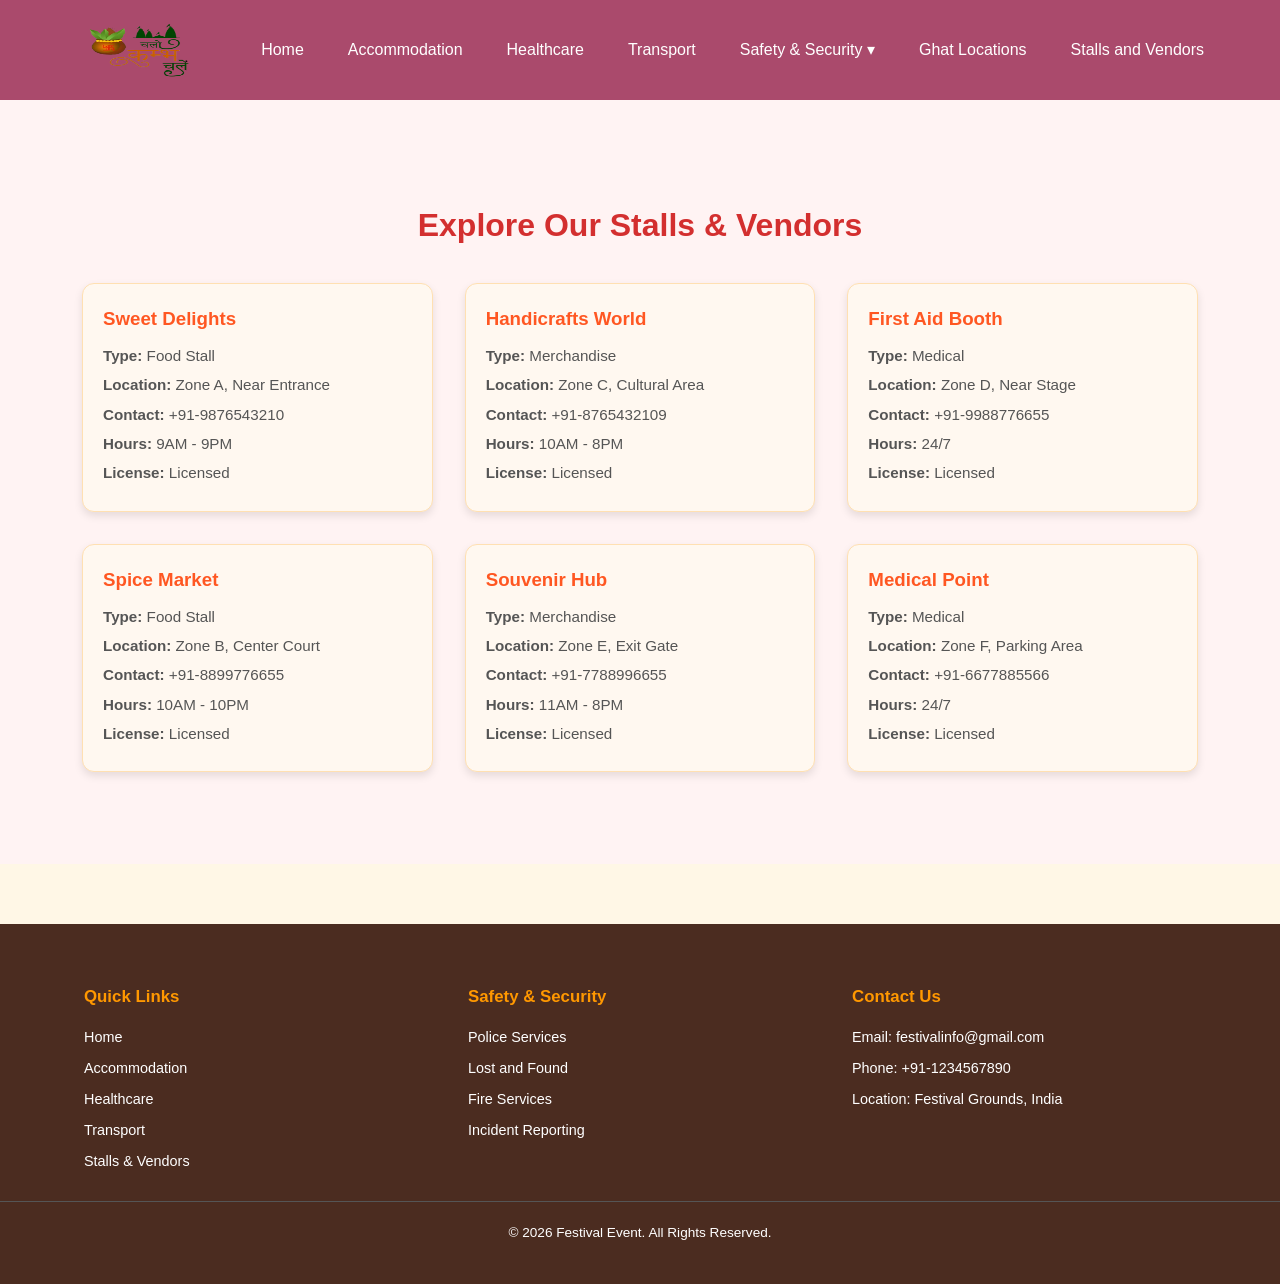
<file: templates/stall.html>
<!DOCTYPE html>
<html lang="en">
<head>
  <meta charset="UTF-8">
  <meta name="viewport" content="width=device-width, initial-scale=1">
  <title>Stalls and Vendors</title>
  <link rel="stylesheet" href="/static/styles.css">
</head>

<body>

<!-- Navbar -->
<header class="navbar">
  <div class="container nav-container">
    <div class="logo">
      <img src="/static/logo_withoutbg.png" alt="Festival Logo"> 
    </div>
    <nav>
      <ul class="nav-links">
        <li><a href="/index.html">Home</a></li>
        <li><a href="/accomodation.html">Accommodation</a></li>
        <li><a href="/healthcare.html">Healthcare</a></li>
        <li><a href="/transport.html">Transport</a></li>
        <li class="dropdown">
          <a href="#">Safety & Security ▾</a>
          <ul class="dropdown-content">
            <li><a href="/police.html">Police Services</a></li>
            <li><a href="/lost_found.html">Lost and Found</a></li>
            <li><a href="/fire.html">Fire Services</a></li>
            <li><a href="/incident.html">Incident Reporting</a></li>
          </ul>
        </li>
        <li><a href="/index.html#ghats">Ghat Locations</a></li>
        <li><a href="/stall.html" class="active">Stalls and Vendors</a></li>
      </ul>
    </nav>
  </div>
</header>

<!-- Main Section -->
<section>
  <div class="container">
    <h2 class="section-title">Explore Our Stalls & Vendors</h2>
    <div class="card-grid">

      <div class="card">
        <h3>Sweet Delights</h3>
        <p><strong>Type:</strong> Food Stall</p>
        <p><strong>Location:</strong> Zone A, Near Entrance</p>
        <p><strong>Contact:</strong> +91-9876543210</p>
        <p><strong>Hours:</strong> 9AM - 9PM</p>
        <p><strong>License:</strong> Licensed</p>
      </div>

      <div class="card">
        <h3>Handicrafts World</h3>
        <p><strong>Type:</strong> Merchandise</p>
        <p><strong>Location:</strong> Zone C, Cultural Area</p>
        <p><strong>Contact:</strong> +91-8765432109</p>
        <p><strong>Hours:</strong> 10AM - 8PM</p>
        <p><strong>License:</strong> Licensed</p>
      </div>

      <div class="card">
        <h3>First Aid Booth</h3>
        <p><strong>Type:</strong> Medical</p>
        <p><strong>Location:</strong> Zone D, Near Stage</p>
        <p><strong>Contact:</strong> +91-9988776655</p>
        <p><strong>Hours:</strong> 24/7</p>
        <p><strong>License:</strong> Licensed</p>
      </div>

      <div class="card">
        <h3>Spice Market</h3>
        <p><strong>Type:</strong> Food Stall</p>
        <p><strong>Location:</strong> Zone B, Center Court</p>
        <p><strong>Contact:</strong> +91-8899776655</p>
        <p><strong>Hours:</strong> 10AM - 10PM</p>
        <p><strong>License:</strong> Licensed</p>
      </div>

      <div class="card">
        <h3>Souvenir Hub</h3>
        <p><strong>Type:</strong> Merchandise</p>
        <p><strong>Location:</strong> Zone E, Exit Gate</p>
        <p><strong>Contact:</strong> +91-7788996655</p>
        <p><strong>Hours:</strong> 11AM - 8PM</p>
        <p><strong>License:</strong> Licensed</p>
      </div>

      <div class="card">
        <h3>Medical Point</h3>
        <p><strong>Type:</strong> Medical</p>
        <p><strong>Location:</strong> Zone F, Parking Area</p>
        <p><strong>Contact:</strong> +91-6677885566</p>
        <p><strong>Hours:</strong> 24/7</p>
        <p><strong>License:</strong> Licensed</p>
      </div>

    </div>
  </div>
</section>

<!-- Footer -->
<footer class="footer">
  <div class="container footer-container">

    <div class="footer-section">
      <h3>Quick Links</h3>
      <ul>
        <li><a href="/index.html">Home</a></li>
        <li><a href="/accomodation.html">Accommodation</a></li>
        <li><a href="/healthcare.html">Healthcare</a></li>
        <li><a href="/transport.html">Transport</a></li>
        <li><a href="/stall.html">Stalls & Vendors</a></li>
      </ul>
    </div>

    <div class="footer-section">
      <h3>Safety & Security</h3>
      <ul>
        <li><a href="/police.html">Police Services</a></li>
        <li><a href="/lost_found.html">Lost and Found</a></li>
        <li><a href="/fire.html">Fire Services</a></li>
        <li><a href="/incident.html">Incident Reporting</a></li>
      </ul>
    </div>

    <div class="footer-section">
      <h3>Contact Us</h3>
      <ul>
        <li>Email: festivalinfo@gmail.com</li>
        <li>Phone: +91-1234567890</li>
        <li>Location: Festival Grounds, India</li>
      </ul>
    </div>

  </div>

  <div class="footer-bottom">
    <p>&copy; 2026 Festival Event. All Rights Reserved.</p>
  </div>
</footer>

</body>
</html>
</file>
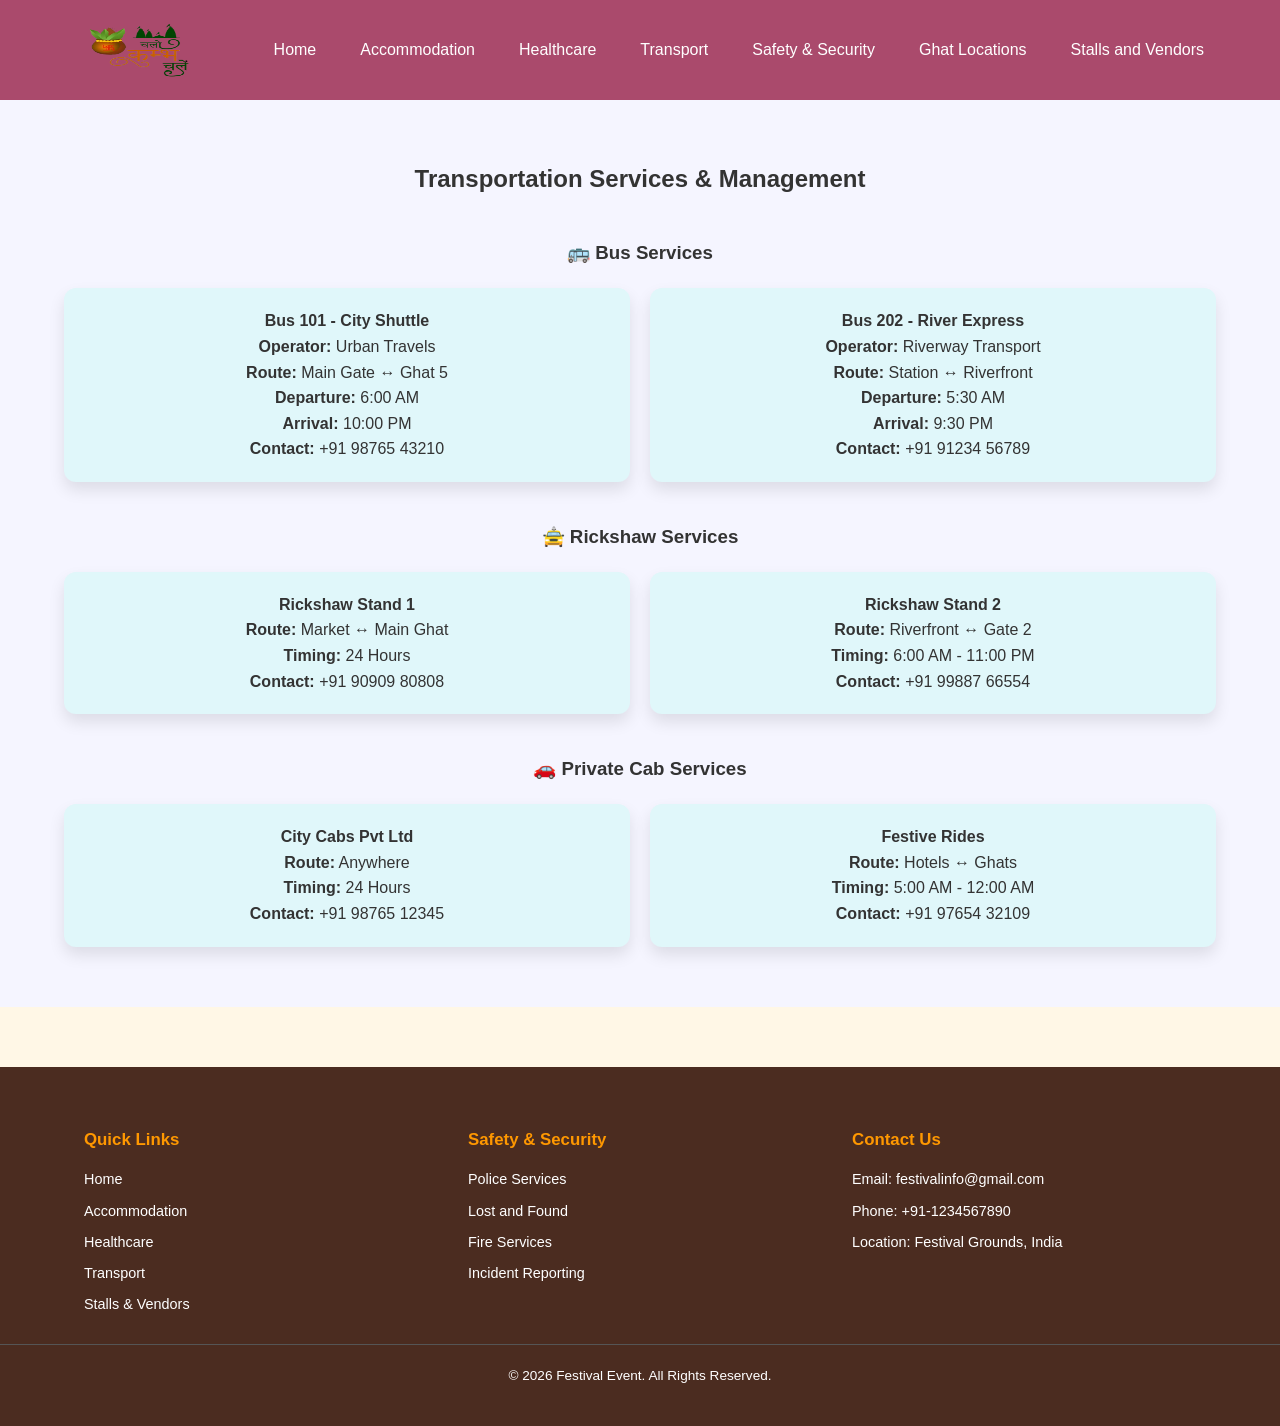
<file: templates/transport.html>
<!DOCTYPE html>
<html lang="en">
<head>
  <meta charset="UTF-8">
  <meta name="viewport" content="width=device-width, initial-scale=1">
  <title>Transportation Services - Festival Event</title>
  <link rel="stylesheet" href="/static/styles.css">
</head>

<body>

<!-- Navbar -->
<header class="navbar">
  <div class="container nav-container">
    <div class="logo">
      <img src="/static/logo_withoutbg.png" alt="Festival Logo"> 
    </div>
    <nav>
      <ul class="nav-links">
        <li><a href="/index.html">Home</a></li>
        <li><a href="/accomodation.html">Accommodation</a></li>
        <li><a href="/healthcare.html">Healthcare</a></li>
        <li><a href="/transport.html" class="active">Transport</a></li>
        <li class="dropdown">
          <a href="#">Safety & Security</a>
          <ul class="dropdown-content">
            <li><a href="/police.html">Police Services</a></li>
            <li><a href="/lost_found.html">Lost and Found</a></li>
            <li><a href="/fire.html">Fire Services</a></li>
            <li><a href="/incident.html">Incident Reporting</a></li>
          </ul>
        </li>
        <li><a href="/index.html#ghats">Ghat Locations</a></li>
        <li><a href="/stall.html">Stalls and Vendors</a></li>
      </ul>
    </nav>
  </div>
</header>

<!-- Transportation Section -->
<section class="transport-section">
  <div class="container">
    <h2>Transportation Services & Management</h2>

    <div class="transport-category">
      <h3>🚌 Bus Services</h3>
      <div class="transport-grid">

        <div class="transport-card">
          <h4>Bus 101 - City Shuttle</h4>
          <p><strong>Operator:</strong> Urban Travels</p>
          <p><strong>Route:</strong> Main Gate ↔ Ghat 5</p>
          <p><strong>Departure:</strong> 6:00 AM</p>
          <p><strong>Arrival:</strong> 10:00 PM</p>
          <p><strong>Contact:</strong> +91 98765 43210</p>
        </div>

        <div class="transport-card">
          <h4>Bus 202 - River Express</h4>
          <p><strong>Operator:</strong> Riverway Transport</p>
          <p><strong>Route:</strong> Station ↔ Riverfront</p>
          <p><strong>Departure:</strong> 5:30 AM</p>
          <p><strong>Arrival:</strong> 9:30 PM</p>
          <p><strong>Contact:</strong> +91 91234 56789</p>
        </div>

      </div>
    </div>

    <div class="transport-category">
      <h3>🚖 Rickshaw Services</h3>
      <div class="transport-grid">

        <div class="transport-card">
          <h4>Rickshaw Stand 1</h4>
          <p><strong>Route:</strong> Market ↔ Main Ghat</p>
          <p><strong>Timing:</strong> 24 Hours</p>
          <p><strong>Contact:</strong> +91 90909 80808</p>
        </div>

        <div class="transport-card">
          <h4>Rickshaw Stand 2</h4>
          <p><strong>Route:</strong> Riverfront ↔ Gate 2</p>
          <p><strong>Timing:</strong> 6:00 AM - 11:00 PM</p>
          <p><strong>Contact:</strong> +91 99887 66554</p>
        </div>

      </div>
    </div>

    <div class="transport-category">
      <h3>🚗 Private Cab Services</h3>
      <div class="transport-grid">

        <div class="transport-card">
          <h4>City Cabs Pvt Ltd</h4>
          <p><strong>Route:</strong> Anywhere</p>
          <p><strong>Timing:</strong> 24 Hours</p>
          <p><strong>Contact:</strong> +91 98765 12345</p>
        </div>

        <div class="transport-card">
          <h4>Festive Rides</h4>
          <p><strong>Route:</strong> Hotels ↔ Ghats</p>
          <p><strong>Timing:</strong> 5:00 AM - 12:00 AM</p>
          <p><strong>Contact:</strong> +91 97654 32109</p>
        </div>

      </div>
    </div>

  </div>
</section>

<!-- Footer -->
<footer class="footer">
  <div class="container footer-container">

    <div class="footer-section">
      <h3>Quick Links</h3>
      <ul>
        <li><a href="/index.html">Home</a></li>
        <li><a href="/accomodation.html">Accommodation</a></li>
        <li><a href="/healthcare.html">Healthcare</a></li>
        <li><a href="/transport.html">Transport</a></li>
        <li><a href="/stall.html">Stalls & Vendors</a></li>
      </ul>
    </div>

    <div class="footer-section">
      <h3>Safety & Security</h3>
      <ul>
        <li><a href="/police.html">Police Services</a></li>
        <li><a href="/lost_found.html">Lost and Found</a></li>
        <li><a href="/fire.html">Fire Services</a></li>
        <li><a href="/incident.html">Incident Reporting</a></li>
      </ul>
    </div>

    <div class="footer-section">
      <h3>Contact Us</h3>
      <ul>
        <li>Email: festivalinfo@gmail.com</li>
        <li>Phone: +91-1234567890</li>
        <li>Location: Festival Grounds, India</li>
      </ul>
    </div>

  </div>

  <div class="footer-bottom">
    <p>&copy; 2026 Festival Event. All Rights Reserved.</p>
  </div>
</footer>

</body>
</html>
</file>
<file: static/styles.css>
* /* Reset some basic styles */
* {
  margin: 0;
  padding: 0;
  box-sizing: border-box;
}

body {
  font-family: 'Poppins', sans-serif;
  line-height: 1.6;
  background: #fff7e6; /* Light sacred background */
  color: #333;
}

.logo img {
  height: 80px; /* Adjust height as needed */
  width: 150px;  /* Maintains aspect ratio */
  object-fit: fill; /* Ensures it fits inside the box */
  margin-right: 10px;  /* Space between logo and text */
  vertical-align: middle;
}


.top-register-btn {
  position: absolute;
  top: 20px;
  right: 30px;
  background-color: #ff9f1c;
  color: white;
  padding: 10px 20px;
  border-radius: 10px;
  font-weight: bold;
  text-decoration: none;
  z-index: 999;
  transition: background 0.3s ease;
  box-shadow: 0 4px 8px rgba(0,0,0,0.2);
}

.top-register-btn:hover {
  background-color: #ffbf69;
  color: #fff;
}


/* Navbar */
.navbar {
  background: #aa4a6c; /* Sacred festive pinkish red */
  color: white;
  padding: 10px 0;
  position: sticky;
  top: 0;
  z-index: 999;
}

.container {
  width: 90%;
  margin: auto;
  max-width: 1200px;
}

.nav-container {
  display: flex;
  align-items: center;
  justify-content: space-between;
}

.nav-links {
  list-style: none;
  display: flex;
  gap: 20px;
}

.nav-links li {
  position: relative;
}

.nav-links a {
  color: white;
  text-decoration: none;
  font-weight: 500;
  padding: 8px 12px;
  transition: background 0.3s;
}

.nav-links a:hover {
  background: #fff;
  color: #d6336c;
  border-radius: 6px;
}

/* Dropdown */
.dropdown-content {
  display: none;
  position: absolute;
  top: 35px;
  background-color: #f8d7da;
  min-width: 160px;
  border-radius: 6px;
  box-shadow: 0 4px 6px rgba(0,0,0,0.2);
  padding-top: 10px; /* closes the gap between nav item and dropdown */
}

.dropdown-content::before {
  content: "";
  position: absolute;
  top: -10px; /* invisible bridge covering the gap */
  left: 0;
  width: 100%;
  height: 10px;
}

.dropdown:hover .dropdown-content {
  display: block;
}

/* Register Button */
.register-btn {
  background: #ff9f1c;
  color: white;
  padding: 10px 15px;
  border-radius: 8px;
  text-decoration: none;
  transition: background 0.3s;
}

.register-btn:hover {
  background: #ffbf69;
  color: #fff;
}

/* Banner */
.banner {
  position: relative;
  height: 400px;
  display: flex;
  align-items: center;
  justify-content: flex-start;  /* Aligns content to the left */
  padding-left: 50px;           /* Adds space from the left edge */
  text-align: left;             /* Aligns text to the left */
  overflow: hidden;             /* Prevents the blur from spilling out */
}

.banner::before {
  content: "";
  position: absolute;
  top: 0; left: 0;
  width: 100%; height: 100%;
  background: linear-gradient(rgba(0,0,0,0.4), rgba(0,0,0,0.4)), 
              url('https://res.cloudinary.com/kmadmin/image/upload/v1730108430/kiomoi/kumbh_mela_2024_9309.jpg') no-repeat center center/cover;
  filter: blur(2px);
  z-index: 0; /* stays behind content */
}

.banner-content {
  position: relative;
  z-index: 1; /* brings text above the background */
  max-width: 600px;  /* Limits the width of the content for better readability */
}

.banner-content h2 {
  font-size: 80px;
  color: #fff;
  margin-bottom: 20px; /* Adds space between the heading and the paragraph */
}

.banner-content p {
  font-size: 20px;
  color: #fff;
}

/* Plan Your Pilgrimage */
.pilgrimage, .services, .ghats {
  padding: 60px 0;
  text-align: center;
}

.pilgrimage h2 {
  font-size: 40px; /* Larger font size */
  margin-bottom: 40px; /* Extra space below the heading */
}

.pilgrimage-content {
  display: flex;
  justify-content: space-between;
  align-items: flex-start;
  gap: 40px; /* Space between image and purple sections */
}

.pilgrimage-items {
  width: 45%;
}

.pilgrimage-item {
  background-color: #6a0572;
  color: #fff;
  padding: 20px 24px; /* Slightly reduced padding */
  margin-bottom: 20px; /* Reduced space between items */
  border-radius: 10px;
  text-align: left;
}

.main-title {
  font-size: 24px;
  font-weight: bold;
  margin-top: 20px;
}

.content {
  margin-top: 10px;
  font-size: 16px;
  color: #fff;
  line-height: 1.5;
}

.btn {
  background: #fff;
  color: #6a0572;
  padding: 10px 20px;
  border-radius: 30px;
  text-decoration: none;
  font-size: 18px;
  transition: background 0.3s;
  display: inline-block;
}

.btn:hover {
  background: #a61284;
}

.pilgrimage-image {
  width: 50%;
}

.pilgrimage-image img {
  width: 100%;
  height: auto;
  border-radius: 10px;
}

/* Services Section */
.services h2 {
  font-size: 40px;
  margin-bottom: 40px;
}

.service-cards {
  display: flex;
  gap: 20px;
  justify-content: space-between;
  flex-wrap: wrap;
  text-align: left;
}

.service-card {
  flex: 1 1 22%;
  background-color: #f1f1f1;
  padding: 25px;
  border-radius: 12px;
  color: #333;
  text-decoration: none;
  transition: background-color 0.3s ease;
}

.service-card:hover {
  background-color: #e0c2e7;
}

.card-title {
  font-size: 22px;
  font-weight: 600;
  margin-bottom: 10px;
  transition: color 0.3s ease;
}

.service-card:hover .card-title {
  color: #6a0572;
}

.card-desc {
  font-size: 14px;
  line-height: 1.4;
  color: #555;
}


/* Ghat Locations Section */
.ghats h2 {
  font-size: 40px;
  margin-bottom: 40px;
  text-align: center;
}

.ghat-list {
  display: flex;
  flex-wrap: wrap;
  justify-content: center;
  gap: 24px;
}

.ghat-card {
  background: #ffe0e9;
  padding: 20px;
  border-radius: 12px;
  width: 280px;
  transition: transform 0.3s ease, background-color 0.3s ease;
  text-align: left;
  box-shadow: 0 4px 12px rgba(0, 0, 0, 0.1);
}

.ghat-card:hover {
  transform: translateY(-8px);
  background-color: #f4d0db;
}

.ghat-card img {
  width: 100%;
  height: 160px;
  object-fit: cover;
  border-radius: 10px;
  margin-bottom: 15px;
}

.ghat-title {
  font-size: 20px;
  font-weight: 600;
  color: #6a0572;
  margin-bottom: 6px;
}

.ghat-address {
  font-size: 14px;
  color: #444;
  font-style: italic;
  margin-bottom: 10px;
}

.ghat-desc {
  font-size: 14px;
  line-height: 1.5;
  color: #444;
}


/* Footer */
.footer {
  background: #4b2c20;
  color: white;
  padding: 40px 0;
  margin-top: 60px;
}

.footer-links, .footer-contact {
  text-align: center;
  margin-bottom: 20px;
}

.footer-links a {
  color: #ffdfba;
  margin: 0 10px;
  text-decoration: none;
}

.footer-links a:hover {
  color: #fff;
}

.social-icons a {
  color: #ffdfba;
  margin: 0 5px;
  font-size: 20px;
  transition: color 0.3s;
}

.social-icons a:hover {
  color: #fff;
}






/* Registration Form */
.register-section {
  padding: 60px 0;
  text-align: center;
}

.register-form {
  max-width: 600px;
  margin: 0 auto;
  background: #fff4e6;
  padding: 40px;
  border-radius: 12px;
  box-shadow: 0 6px 12px rgba(0,0,0,0.1);
}

.form-group {
  margin-bottom: 20px;
  text-align: left;
}

textarea {
  width: 100%; /* Matches input fields */
  padding: 12px;
  border: 1px solid #ccc;
  border-radius: 8px;
  resize: vertical; /* Allow vertical resize only */
  margin-top: 4px;
  font-family: inherit;
  font-size: 16px;
}


label {
  display: block;
  margin-bottom: 6px;
  font-weight: 600;
}

input, select {
  width: 100%;
  padding: 12px;
  border: 1px solid #ccc;
  border-radius: 8px;
  margin-top: 4px;
}

input:focus, select:focus {
  outline: none;
  border-color: #d6336c;
}

.register-form .btn {
  width: 100%;
  margin-top: 10px;
}



/* Accommodation Section */
.accommodation-section {
  padding: 60px 0;
  background-color: #fff8f0;
  text-align: center; /* keeps section title centered */
}

.accommodation-grid {
  display: grid;
  grid-template-columns: repeat(auto-fit, minmax(250px, 1fr));
  gap: 30px;
  margin-top: 40px;
}

.accommodation-card {
  background: #ffe6e6;
  padding: 20px;
  border-radius: 12px;
  box-shadow: 0 8px 16px rgba(0,0,0,0.15);
  transition: transform 0.3s, background 0.3s;
  text-align: left; /* align text content inside the card to left */
}

.accommodation-card:hover {
  transform: translateY(-5px);
  background: #ffd6d6;
}







.transport-section {
  padding: 60px 0;
  background: #f5f5ff;
  text-align: center;
}

.transport-category {
  margin-top: 40px;
}

.transport-grid {
  display: grid;
  grid-template-columns: repeat(auto-fit, minmax(250px, 1fr));
  gap: 20px;
  margin-top: 20px;
}

.transport-card {
  background: #e0f7fa;
  padding: 20px;
  border-radius: 12px;
  box-shadow: 0 8px 16px rgba(0,0,0,0.1);
  transition: all 0.3s ease;
}

.transport-card:hover {
  background: #b2ebf2;
  transform: translateY(-5px);
}





.healthcare-section {
  padding: 60px 0;
  background: #fff8f0;
  text-align: center;
}

.healthcare-category {
  margin-top: 40px;
}

.healthcare-grid {
  display: grid;
  grid-template-columns: repeat(auto-fit, minmax(250px, 1fr));
  gap: 20px;
  margin-top: 20px;
}

.healthcare-card {
  background: #ffe0b2;
  padding: 20px;
  border-radius: 12px;
  box-shadow: 0 8px 16px rgba(0,0,0,0.1);
  transition: all 0.3s ease;
}

.healthcare-card:hover {
  background: #ffcc80;
  transform: translateY(-5px);
}






.police-section {
  padding: 60px 0;
  background: #fffdf7;
  text-align: center;
}

.police-category {
  margin-top: 40px;
}

.police-grid {
  display: grid;
  grid-template-columns: repeat(auto-fit, minmax(250px, 1fr));
  gap: 20px;
  margin-top: 20px;
}

.police-card {
  background: #e1f5fe;
  padding: 20px;
  border-radius: 12px;
  box-shadow: 0 8px 16px rgba(0,0,0,0.1);
  transition: all 0.3s ease;
}

.police-card:hover {
  background: #b3e5fc;
  transform: translateY(-5px);
}




.lost-found-section {
  padding: 60px 0;
  background: #fff9f0;
  text-align: center;
}

.form-container {
  margin-top: 30px;
  max-width: 600px;
  margin-left: auto;
  margin-right: auto;
  background: #ffffff;
  padding: 30px;
  border-radius: 12px;
  box-shadow: 0 10px 20px rgba(0,0,0,0.1);
}

.lost-found-form .form-group {
  margin-bottom: 20px;
  text-align: left;
}

.lost-found-form label {
  font-weight: 600;
  display: block;
  margin-bottom: 8px;
}

.lost-found-form input,
.lost-found-form textarea,
.lost-found-form select {
  width: 100%;
  padding: 10px;
  border: 1px solid #ccc;
  border-radius: 8px;
}

.btn-primary {
  background-color: #ff9800;
  color: white;
  padding: 12px 25px;
  border: none;
  border-radius: 8px;
  font-size: 16px;
  cursor: pointer;
  transition: background 0.3s ease;
}

.btn-primary:hover {
  background-color: #fb8c00;
}

.booth-section {
  margin-top: 50px;
}

.booth-grid {
  display: grid;
  grid-template-columns: repeat(auto-fit, minmax(250px, 1fr));
  gap: 20px;
  margin-top: 20px;
}

.booth-card {
  background: #e1f5fe;
  padding: 20px;
  border-radius: 12px;
  box-shadow: 0 8px 16px rgba(0,0,0,0.1);
  transition: all 0.3s ease;
}

.booth-card:hover {
  background: #b3e5fc;
  transform: translateY(-5px);
}





/* General Section Styling */
section {
  padding: 60px 20px;
  background-color: #fff3f3; /* light pinkish background for fire */
}

/* Booth Section */
.booth-section {
  margin-top: 40px;
}

.booth-grid {
  display: grid;
  grid-template-columns: repeat(auto-fit, minmax(280px, 1fr));
  gap: 20px;
  margin-top: 20px;
}

.booth-card {
  background: #fff;
  padding: 20px;
  border-radius: 12px;
  box-shadow: 0 4px 8px rgba(0,0,0,0.1);
  transition: transform 0.3s;
}

.booth-card:hover {
  transform: translateY(-5px);
}

/* Emergency Contact Text */
.booth-card p strong {
  color: #d60000; /* Emergency red color */
  font-size: 18px;
}

/* Header / Navbar / Footer already styled above */







/* Incident Form Styling */
.incident-form {
  background: #fff;
  padding: 30px;
  margin-top: 30px;
  border-radius: 12px;
  box-shadow: 0 4px 10px rgba(0, 0, 0, 0.1);
}

.incident-form .form-group {
  margin-bottom: 20px;
}

.incident-form label {
  display: block;
  margin-bottom: 6px;
  font-weight: 600;
}

.incident-form input,
.incident-form select {
  width: 100%;
  padding: 10px;
  border: 1px solid #ccc;
  border-radius: 8px;
}

.btn-submit {
  margin-top: 20px;
  background-color: #ff6600;
  color: white;
  padding: 12px 20px;
  border: none;
  border-radius: 8px;
  cursor: pointer;
  font-size: 16px;
  transition: background 0.3s;
}

.btn-submit:hover {
  background-color: #cc5200;
}






/* ================================
   Styles Specific to Stall Page
================================ */

/* Banner Section */
.banner {
  background-size: cover;
  background-position: center;
  background-repeat: no-repeat;
  padding: 80px 0;
  text-align: center;
  color: white;
  font-size: 2.5rem;
  font-weight: bold;
}

/* Section Title */
.section-title {
  font-size: 2rem;
  color: #d32f2f;
  text-align: center;
  margin: 40px 0 20px;
}

/* Card Grid */
.card-grid {
  display: grid;
  grid-template-columns: repeat(auto-fit, minmax(280px, 1fr));
  gap: 2rem;
  margin: 2rem 0;
}

/* Individual Cards */
.card {
  background: #fff8f0;
  padding: 20px;
  border: 1px solid #ffe0b2;
  border-radius: 12px;
  box-shadow: 0 4px 8px rgba(0, 0, 0, 0.1);
  transition: transform 0.3s ease, box-shadow 0.3s ease;
}

.card:hover {
  transform: translateY(-5px);
  box-shadow: 0 8px 16px rgba(0, 0, 0, 0.2);
}

.card h3 {
  margin-bottom: 10px;
  color: #ff5722;
}

.card p {
  font-size: 0.95rem;
  color: #555;
  margin-bottom: 5px;
}

/* Footer Quick Links */
.footer-container ul li a:hover {
  color: #ff9800;
}

/* Navbar Hover Fix */
.nav-links li a:hover,
.dropdown:hover .dropbtn {
  color: #ff9800;
}

/* Dropdown Content */
.dropdown-content li a:hover {
  background-color: #ffe0b2;
}

/* Footer Section */
footer {
  background-color: #333;
  color: #fff;
  padding: 40px 20px 20px;
  font-size: 0.9rem;
}

.footer-container {
  display: flex;
  flex-wrap: wrap;
  justify-content: space-between;
  max-width: 1200px;
  margin: auto;
}

.footer-section {
  flex: 1 1 250px;
  margin: 20px;
}

.footer-section h3 {
  margin-bottom: 15px;
  color: #ff9800;
}

.footer-section ul {
  list-style: none;
  padding: 0;
}

.footer-section ul li {
  margin-bottom: 8px;
}

.footer-section ul li a {
  color: #fff;
  text-decoration: none;
}

.footer-section ul li a:hover {
  color: #ff9800;
}

/* Footer bottom */
.footer-bottom {
  text-align: center;
  padding-top: 20px;
  border-top: 1px solid #555;
  font-size: 0.85rem;
}
</file>
